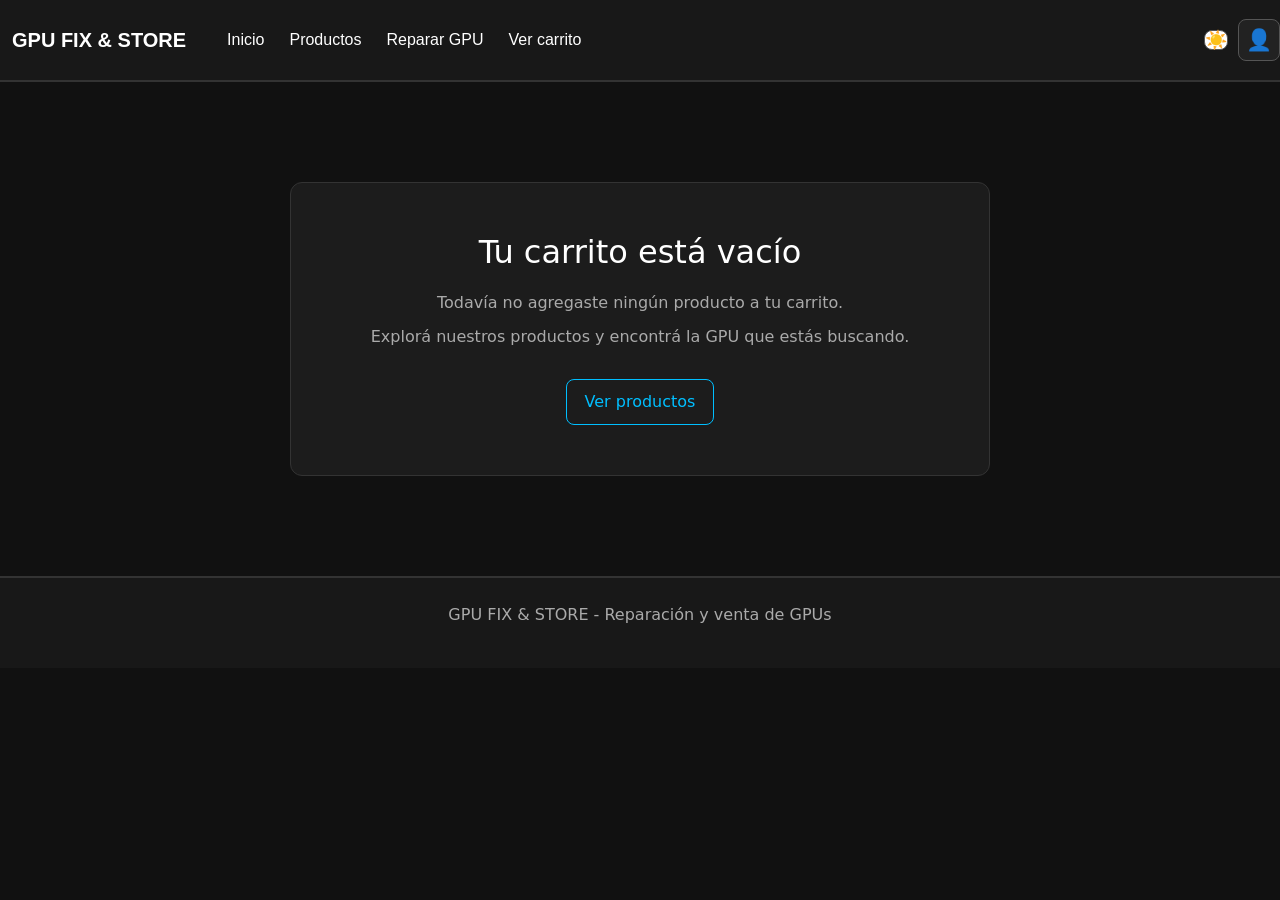
<file: carrito.html>
<!DOCTYPE html>
<html lang="es">

<head>
    <meta charset="UTF-8">
    <meta name="viewport" content="width=device-width, initial-scale=1.0">
    <title>Carrito - GPU FIX & STORE</title>

    <link rel="stylesheet" href="style.css">
    <link href="https://cdn.jsdelivr.net/npm/bootstrap@5.3.8/dist/css/bootstrap.min.css" rel="stylesheet">
</head>

<body>

    <header>

        <nav class="navbar">

            <div class="navbar-izquierda">

                <a class="navbar-brand" href="index.html">
                    GPU FIX & STORE
                </a>

                <ul class="navbar-nav">

                    <li class="nav-item">
                        <a class="nav-link" href="index.html">
                            Inicio
                        </a>
                    </li>

                    <li class="nav-item">
                        <a class="nav-link" href="productos.html">
                            Productos
                        </a>
                    </li>

                    <li class="nav-item">
                        <a class="nav-link" href="reparar.html">
                            Reparar GPU
                        </a>
                    </li>

                    <li class="nav-item">
                        <a class="nav-link active" href="carrito.html">
                            Ver carrito
                        </a>
                    </li>

                </ul>

            </div>

            <div class="navbar-derecha">

                <button id="themeButton" class="theme-button" type="button" aria-label="Cambiar tema">
                    ☀️
                </button>

                <div class="cuenta-contenedor">

                    <button
                        id="cuentaButton"
                        class="cuenta-button"
                        type="button"
                        aria-label="Abrir menú de usuario"
                        aria-expanded="false">
                        👤
                    </button>

                    <div id="cuentaMenu" class="cuenta-menu">
                        <a href="login.html">Iniciar sesión</a>
                    </div>

                </div>

            </div>

        </nav>

    </header>

    <main>

        <section class="carrito-vacio">

            <h2>Tu carrito está vacío</h2>

            <p>
                Todavía no agregaste ningún producto a tu carrito.
            </p>

            <p>
                Explorá nuestros productos y encontrá la GPU que estás buscando.
            </p>

            <a href="productos.html" class="boton-maps">
                Ver productos
            </a>

        </section>

    </main>

    <footer>

        <p>GPU FIX & STORE - Reparación y venta de GPUs</p>

    </footer>

    <script src="script.js"></script>

    <script>
        const cuentaButton = document.getElementById("cuentaButton");
        const cuentaMenu = document.getElementById("cuentaMenu");

        cuentaButton.addEventListener("click", function(event) {
            event.stopPropagation();

            const abierto = cuentaMenu.classList.toggle("visible");
            cuentaButton.setAttribute("aria-expanded", abierto);
        });

        document.addEventListener("click", function(event) {
            if (!event.target.closest(".cuenta-contenedor")) {
                cuentaMenu.classList.remove("visible");
                cuentaButton.setAttribute("aria-expanded", "false");
            }
        });
    </script>

    <script src="https://cdn.jsdelivr.net/npm/bootstrap@5.3.8/dist/js/bootstrap.bundle.min.js"></script>

</body>

</html>
</file>
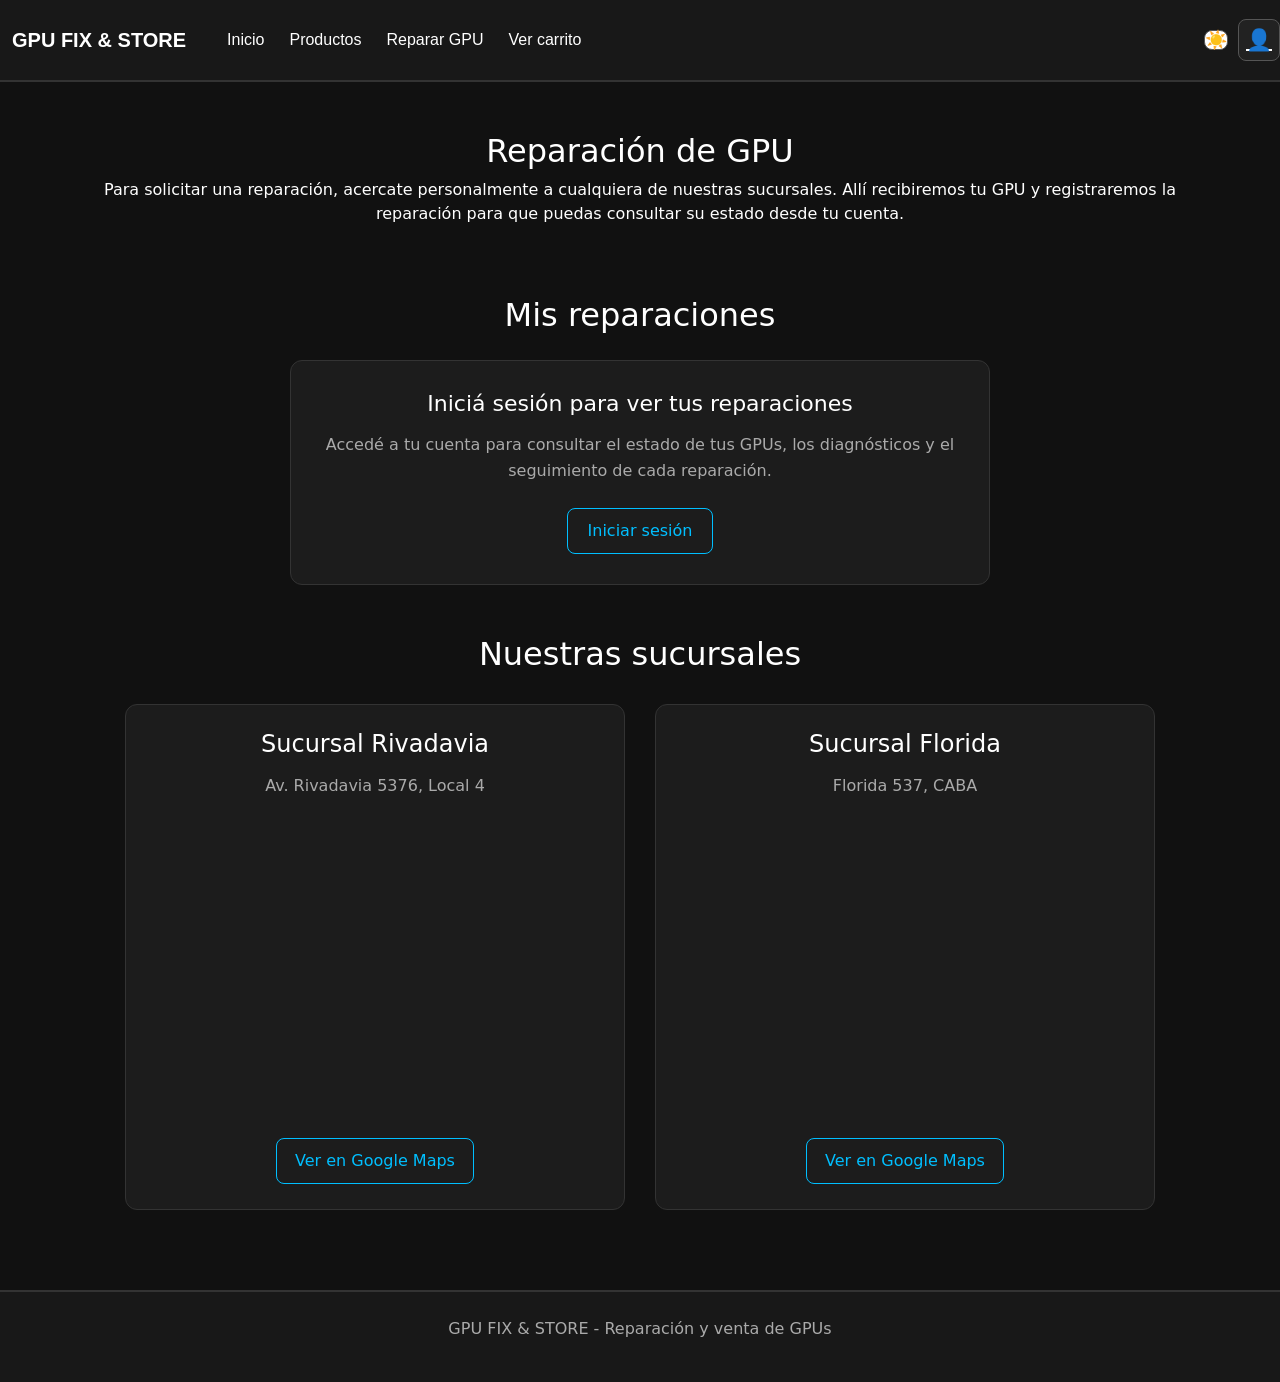
<file: reparar.html>
<!DOCTYPE html>
<html lang="es">

<head>
    <meta charset="UTF-8">
    <meta name="viewport" content="width=device-width, initial-scale=1.0">
    <title>Reparar GPU - GPU FIX & STORE</title>

    <link rel="stylesheet" href="style.css">
    <link href="https://cdn.jsdelivr.net/npm/bootstrap@5.3.8/dist/css/bootstrap.min.css" rel="stylesheet">
</head>

<body>

    <header>

        <nav class="navbar">

            <div class="navbar-izquierda">

                <a class="navbar-brand" href="index.html">
                    GPU FIX & STORE
                </a>

                <ul class="navbar-nav">

                    <li class="nav-item">
                        <a class="nav-link" href="index.html">
                            Inicio
                        </a>
                    </li>

                    <li class="nav-item">
                        <a class="nav-link" href="productos.html">
                            Productos
                        </a>
                    </li>

                    <li class="nav-item">
                        <a class="nav-link active" href="reparar.html">
                            Reparar GPU
                        </a>
                    </li>

                    <li class="nav-item">
                        <a class="nav-link" href="carrito.html">
                            Ver carrito
                        </a>
                    </li>

                </ul>

            </div>

            <div class="navbar-derecha">

                <button id="themeButton" class="theme-button" type="button" aria-label="Cambiar tema">
                    ☀️
                </button>

                <div class="cuenta-contenedor">

                    <a href="login.php" class="cuenta-button" aria-label="Iniciar sesión">
                        👤
                    </a>

                </div>

            </div>

        </nav>

    </header>

    <main>

        <section class="reparaciones">

            <h2>Reparación de GPU</h2>

            <p class="reparaciones-intro">
                Para solicitar una reparación, acercate personalmente a cualquiera de nuestras sucursales.
                Allí recibiremos tu GPU y registraremos la reparación para que puedas consultar su estado
                desde tu cuenta.
            </p>

        </section>

        <section class="seguimiento">

            <h2>Mis reparaciones</h2>

            <div class="acceso-reparaciones">

                <h3>Iniciá sesión para ver tus reparaciones</h3>

                <p>
                    Accedé a tu cuenta para consultar el estado de tus GPUs,
                    los diagnósticos y el seguimiento de cada reparación.
                </p>

                <a href="login.php" class="boton-iniciar-sesion">
                    Iniciar sesión
                </a>

            </div>

        </section>

        <section class="reparaciones">

            <h2 class="titulo-sucursales">
                Nuestras sucursales
            </h2>

            <div class="sucursales">

                <article class="sucursal">

                    <h3>Sucursal Rivadavia</h3>

                    <p>
                        Av. Rivadavia 5376, Local 4
                    </p>

                    <div class="mapa">

                        <iframe
                            src="https://www.google.com/maps?q=Av.+Rivadavia+5376,+Buenos+Aires,+Argentina&output=embed"
                            loading="lazy"
                            allowfullscreen
                            referrerpolicy="no-referrer-when-downgrade">
                        </iframe>

                    </div>

                    <a class="boton-maps"
                        href="https://www.google.com/maps/search/?api=1&query=Av.+Rivadavia+5376,+Buenos+Aires,+Argentina"
                        target="_blank"
                        rel="noopener noreferrer">
                        Ver en Google Maps
                    </a>

                </article>

                <article class="sucursal">

                    <h3>Sucursal Florida</h3>

                    <p>
                        Florida 537, CABA
                    </p>

                    <div class="mapa">

                        <iframe
                            src="https://www.google.com/maps?q=Florida+537,+Buenos+Aires,+Argentina&output=embed"
                            loading="lazy"
                            allowfullscreen
                            referrerpolicy="no-referrer-when-downgrade">
                        </iframe>

                    </div>

                    <a class="boton-maps"
                        href="https://www.google.com/maps/search/?api=1&query=Florida+537,+Buenos+Aires,+Argentina"
                        target="_blank"
                        rel="noopener noreferrer">
                        Ver en Google Maps
                    </a>

                </article>

            </div>

        </section>

    </main>

    <footer>

        <p>GPU FIX & STORE - Reparación y venta de GPUs</p>

    </footer>

    <script src="script.js"></script>

    <script src="https://cdn.jsdelivr.net/npm/bootstrap@5.3.8/dist/js/bootstrap.bundle.min.js"></script>

</body>

</html>
</file>
<file: style.css>
* {
    margin: 0;
    padding: 0;
    box-sizing: border-box;
}

html {
    background-color: #111111;
}

body {
    font-family: Arial, sans-serif;
    background-color: #111111 !important;
    color: white;
    min-height: 100vh;
    transition: background-color 0.4s, color 0.4s;
}

header {
    width: 100%;
    background-color: #181818 !important;
    border-bottom: 2px solid #333333;
    transition: background-color 0.4s;
}

main {
    width: 90%;
    max-width: 1200px;
    margin: 50px auto;
}

footer {
    margin-top: 80px;
    padding: 25px;
    text-align: center;
    background-color: #181818;
    border-top: 2px solid #333333;
    transition: background-color 0.4s;
}

footer p {
    color: #aaaaaa;
}

body.light-theme {
    background-color: #f2f2f2 !important;
    color: #111111;
}

body.light-theme header {
    background-color: #ffffff !important;
    border-bottom: 2px solid #cccccc;
}

body.light-theme footer {
    background-color: #ffffff;
    border-top-color: #cccccc;
}

body.light-theme footer p {
    color: #555555;
}

.navbar {
    font-family: Arial, sans-serif;
    font-size: 16px;
    line-height: 1.5;
    width: 100%;
    min-height: 80px;
    padding: 8px 0;
    background-color: #181818 !important;
    display: flex;
    flex-wrap: wrap;
    justify-content: space-between;
    align-items: center;
    position: relative;
}

.navbar-izquierda {
    display: flex;
    align-items: center;
    gap: 25px;
    margin-left: 12px;
}

.navbar-izquierda .navbar-nav {
    display: flex;
    flex-direction: row;
    gap: 25px;
}

.navbar-brand {
    color: white !important;
    font-size: 20px;
    font-weight: bold;
}

.navbar-brand:hover {
    color: #00bfff !important;
}

.navbar .nav-link {
    color: white !important;
    font-size: 16px;
}

.navbar .nav-link:hover {
    color: #00bfff !important;
}

.navbar .nav-link.active {
    color: white !important;
}

.navbar-derecha {
    display: flex;
    align-items: center;
    justify-self: end;
    gap: 10px;
}

body.light-theme .navbar {
    width: 100%;
    min-height: 80px;
    padding: 8px 0;
    background-color: #ffffff !important;
    display: flex;
    flex-wrap: wrap;
    justify-content: space-between;
    align-items: center;
    position: relative;
}

body.light-theme .navbar-brand {
    color: #111111 !important;
}

body.light-theme .navbar .nav-link {
    color: #111111 !important;
}

body.light-theme .navbar-brand:hover,
body.light-theme .navbar .nav-link:hover {
    color: #008fc4 !important;
}

.theme-button {
    display: inline-flex;
    align-items: center;
    justify-content: center;
    padding: 0;
    line-height: 1;
    border: 1px solid #555555;
    border-radius: 8px;
    background-color: white;
    color: #222222;
    cursor: pointer;
    font-size: 18px;
    transition: 0.3s;
}

.theme-button:hover {
    background-color: #333333;
}

body.light-theme .theme-button {
    background-color: black !important;
    color: white !important;
    border-color: #555555;
}

body.light-theme .theme-button:hover {
    background-color: #333333;
}

.carrito-navbar {
    display: inline-flex;
    align-items: center;
    justify-content: center;
    flex-shrink: 0;
    width: 42px;
    height: 42px;
    border: 1px solid #00bfff;
    border-radius: 8px;
    background-color: #00bfff;
    color: #082333;
    text-decoration: none;
    transition: background-color .2s, border-color .2s;
}

.carrito-navbar:hover {
    background-color: #45d3ff;
    border-color: #45d3ff;
    color: #082333;
}

.carrito-navbar:focus-visible {
    outline: 3px solid #80ddff;
    outline-offset: 3px;
}

.saludo-navbar {
    font-size: .95rem;
    font-weight: 600;
    max-width: 180px;
    overflow-wrap: anywhere;
    color: #f1f3f5;
}

body.light-theme .saludo-navbar {
    color: #202938;
}

.cuenta-contenedor {
    position: relative;
    display: flex;
    align-items: center;
}

.cuenta-button {
    width: 42px;
    height: 42px;
    display: flex;
    align-items: center;
    justify-content: center;
    border: 1px solid #555555;
    border-radius: 8px;
    background-color: #222222;
    color: white;
    font-size: 21px;
    cursor: pointer;
    transition: 0.3s;
}

.cuenta-button:hover {
    border-color: #00bfff;
    color: #00bfff;
}

.cuenta-menu {
    display: none;
    position: absolute;
    top: calc(100% + 10px);
    right: 0;
    width: 210px;
    padding: 8px;
    background-color: #1c1c1c;
    border: 1px solid #383838;
    border-radius: 10px;
    box-shadow: 0 8px 25px rgba(0, 0, 0, 0.35);
    z-index: 1000;
}

.cuenta-menu.visible {
    display: block;
}

.cuenta-menu a {
    display: block;
    padding: 10px 12px;
    border-radius: 6px;
    color: white;
    font-size: 13px;
    text-decoration: none;
}

.cuenta-menu a:hover {
    background-color: #292929;
    color: #00bfff;
}

body.light-theme .cuenta-button {
    background-color: #ffffff;
    color: #111111;
    border-color: #cccccc;
}

body.light-theme .cuenta-button:hover {
    color: #008fc4;
    border-color: #008fc4;
}

body.light-theme .cuenta-menu {
    background-color: #ffffff;
    border-color: #cccccc;
    box-shadow: 0 8px 25px rgba(0, 0, 0, 0.15);
}

body.light-theme .cuenta-menu a {
    color: #111111;
}

body.light-theme .cuenta-menu a:hover {
    background-color: #eeeeee;
    color: #008fc4;
}

.navbar-centro {
    position: absolute;
    left: 50%;
    top: 50%;
    transform: translate(-50%, -50%);
    margin: 0;
}

.search-form {
    display: flex;
    align-items: center;
    gap: 8px;
}

.search-form .form-control {
    width: 220px;
    background-color: #222222;
    border-color: #444444;
    color: white;
}

.search-form .form-control::placeholder {
    color: #aaaaaa;
}

.search-form .form-control:focus {
    background-color: #222222;
    color: white;
    border-color: #00bfff;
    box-shadow: 0 0 0 0.25rem rgba(0, 191, 255, 0.15);
}

.search-form .btn {
    color: #00bfff;
    border: 1px solid #00bfff;
    background-color: transparent;
}

.search-form .btn:hover {
    color: white;
    background-color: #00bfff;
}

body.light-theme .search-form .form-control {
    background-color: #ffffff;
    border-color: #cccccc;
    color: #111111;
}

body.light-theme .search-form .form-control::placeholder {
    color: #777777;
}

body.light-theme .search-form .form-control:focus {
    background-color: #ffffff;
    color: #111111;
    border-color: #008fc4;
}

body.light-theme .search-form .btn {
    color: #008fc4;
    border-color: #008fc4;
}

body.light-theme .search-form .btn:hover {
    color: white;
    background-color: #008fc4;
}

.buscados h2 {
    text-align: center;
    font-size: 30px;
    margin-bottom: 35px;
    color: white;
}

#carruselProductos {
    width: 100%;
    max-width: 750px;
    margin: 0 auto;
    background-color: #1c1c1c;
    border: 1px solid #333333;
    border-radius: 12px;
    padding: 25px;
}

.carousel-item {
    text-align: center;
}

.carrusel-imagen {
    width: 100%;
    height: 400px;
    object-fit: contain;
    margin: 0 auto 15px;
}

.carousel-item h3 {
    font-size: 24px;
    color: white;
    margin-bottom: 10px;
}

.carousel-control-prev,
.carousel-control-next {
    width: 10%;
}

.carousel-control-prev-icon,
.carousel-control-next-icon {
    width: 35px;
    height: 35px;
}

body.light-theme .buscados h2 {
    color: #111111;
}

body.light-theme #carruselProductos {
    background-color: #ffffff;
    border-color: #cccccc;
}

body.light-theme .carousel-item h3 {
    color: #111111;
}

.productos {
    display: grid;
    grid-template-columns: repeat(auto-fit, minmax(min(100%, 260px), 1fr));
    gap: 24px;
    width: min(100%, 1240px);
    margin: 0 auto;
    align-items: stretch;
}

.producto {
    display: flex;
    flex-direction: column;
    width: 100%;
    min-width: 0;
    height: 100%;
    padding: 20px;
    background-color: #1c1c1c;
    border: 1px solid #333333;
    border-radius: 12px;
    text-align: center;
    box-sizing: border-box;
    transition: transform 0.3s, box-shadow 0.3s;
}

.producto:hover {
    transform: translateY(-8px);
    animation: rgb 3s linear infinite;
}

@keyframes rgb {
    0% {
        box-shadow: 0 8px 25px rgba(255, 0, 0, 0.7);
    }

    33% {
        box-shadow: 0 8px 25px rgba(0, 255, 0, 0.7);
    }

    66% {
        box-shadow: 0 8px 25px rgba(0, 0, 255, 0.7);
    }

    100% {
        box-shadow: 0 8px 25px rgba(255, 0, 0, 0.7);
    }
}

.producto img {
    width: 100%;
    height: 230px;
    object-fit: contain;
    margin-bottom: 0;
}

.producto h3 {
    min-height: 54px;
    margin: 0 0 10px;
    color: white;
    font-size: 18px;
    line-height: 1.4;
    overflow-wrap: anywhere;
}

body.light-theme .producto {
    background-color: #ffffff;
    border-color: #cccccc;
}

body.light-theme .producto h3 {
    color: #111111;
}

.reparaciones,
.seguimiento {
    color: white;
}

.reparaciones h2,
.seguimiento h2 {
    color: white;
    text-align: center;
}

.reparaciones-intro,
.seguimiento > p {
    color: white;
    text-align: center;
}

.titulo-sucursales {
    margin-top: 50px;
}

.sucursales {
    display: flex;
    justify-content: center;
    gap: 30px;
    flex-wrap: wrap;
    margin-top: 30px;
}

.sucursal {
    width: 500px;
    padding: 25px;
    background-color: #1c1c1c;
    border: 1px solid #333333;
    border-radius: 12px;
    text-align: center;
}

.sucursal h3 {
    color: white;
    font-size: 24px;
    margin-bottom: 15px;
}

.sucursal p {
    color: #aaaaaa;
}

.mapa {
    width: 100%;
    height: 300px;
    margin-top: 20px;
    margin-bottom: 20px;
}

.mapa iframe {
    width: 100%;
    height: 100%;
    border: 0;
    border-radius: 8px;
}

.boton-maps {
    display: inline-block;
    padding: 10px 18px;
    border: 1px solid #00bfff;
    border-radius: 8px;
    color: #00bfff;
    text-decoration: none;
    transition: 0.3s;
}

.boton-maps:hover {
    background-color: #00bfff;
    color: white;
}

.seguimiento {
    margin-top: 70px;
}

.formulario-seguimiento {
    display: flex;
    justify-content: center;
    gap: 10px;
    margin-top: 25px;
}

.formulario-seguimiento input {
    width: 300px;
    padding: 12px;
    background-color: #222222;
    border: 1px solid #444444;
    border-radius: 8px;
    color: white;
}

.formulario-seguimiento input::placeholder {
    color: #aaaaaa;
}

.formulario-seguimiento button {
    padding: 12px 20px;
    background-color: transparent;
    border: 1px solid #00bfff;
    border-radius: 8px;
    color: #00bfff;
    cursor: pointer;
}

.formulario-seguimiento button:hover {
    background-color: #00bfff;
    color: white;
}

body.light-theme .reparaciones,
body.light-theme .seguimiento {
    color: #111111;
}

body.light-theme .reparaciones h2,
body.light-theme .seguimiento h2 {
    color: #111111;
}

body.light-theme .reparaciones-intro,
body.light-theme .seguimiento > p {
    color: #111111;
}

body.light-theme .sucursal {
    background-color: #ffffff;
    border-color: #cccccc;
}

body.light-theme .sucursal h3 {
    color: #111111;
}

body.light-theme .sucursal p {
    color: #555555;
}

body.light-theme .formulario-seguimiento input {
    background-color: #ffffff;
    border-color: #cccccc;
    color: #111111;
}

body.light-theme .formulario-seguimiento input::placeholder {
    color: #777777;
}

.carrito-vacio {
    max-width: 700px;
    margin: 100px auto;
    padding: 50px;
    background-color: #1c1c1c;
    border: 1px solid #333333;
    border-radius: 12px;
    text-align: center;
}

.carrito-vacio h2 {
    color: white;
    margin-bottom: 20px;
}

.carrito-vacio p {
    color: #aaaaaa;
    margin-bottom: 10px;
}

.carrito-vacio .boton-maps {
    margin-top: 20px;
}

body.light-theme .carrito-vacio {
    background-color: #ffffff;
    border-color: #cccccc;
}

body.light-theme .carrito-vacio h2 {
    color: #111111;
}

body.light-theme .carrito-vacio p {
    color: #555555;
}

.carrito-contenido {
    width: calc(100% - 32px);
    max-width: 1050px;
    margin: 48px auto 70px;
    color: #ffffff;
}

.carrito-contenido h2 {
    margin-bottom: 24px;
}

.carrito-lista {
    display: grid;
    gap: 14px;
}

.carrito-item {
    display: grid;
    grid-template-columns: 120px minmax(0, 1fr) auto;
    align-items: center;
    gap: 20px;
    padding: 18px;
    background: #1c1c1c;
    border: 1px solid #333333;
    border-radius: 12px;
}

.carrito-item-imagen img {
    display: block;
    width: 120px;
    height: 100px;
    object-fit: contain;
}

.carrito-item-detalle h3 {
    margin: 4px 0 10px;
    color: #ffffff;
    font-size: 17px;
}

.carrito-item-detalle p:not(.producto-marca) {
    margin: 4px 0;
    color: #b5c0c5;
    font-size: 13px;
}

.carrito-item-accion {
    margin-top: 10px;
}

.boton-eliminar-carrito {
    padding: 7px 10px;
    border: 1px solid #d44747;
    border-radius: 6px;
    background: transparent;
    color: #ff7373;
    font: inherit;
    font-size: 12px;
    cursor: pointer;
}

.boton-eliminar-carrito:hover {
    background: #c62828;
    color: #ffffff;
}

.carrito-item-precio {
    display: grid;
    justify-items: end;
    gap: 4px;
}

.carrito-item-precio span {
    color: #aaaaaa;
    font-size: 12px;
}

.carrito-item-precio strong {
    margin-bottom: 6px;
}

.carrito-resumen {
    display: flex;
    justify-content: space-between;
    gap: 16px;
    margin: 22px 0;
    padding: 18px 0;
    border-top: 1px solid #444444;
    font-size: 19px;
}

.mensaje-carrito {
    width: calc(100% - 32px);
    max-width: 1050px;
    margin: 24px auto 0;
    color: #55cc66;
    text-align: center;
}

body.light-theme .carrito-contenido,
body.light-theme .carrito-item-detalle h3 {
    color: #111111;
}

body.light-theme .carrito-item {
    background: #ffffff;
    border-color: #cccccc;
}

body.light-theme .carrito-item-detalle p:not(.producto-marca),
body.light-theme .carrito-item-precio span {
    color: #555555;
}

body.light-theme .boton-eliminar-carrito {
    border-color: #c62828;
    color: #c62828;
}

body.light-theme .boton-eliminar-carrito:hover {
    color: #ffffff;
}

body.light-theme .carrito-resumen {
    border-color: #cccccc;
}

body.light-theme .mensaje-carrito {
    color: #247a35;
}

@media (max-width: 600px) {
    .carrito-item {
        grid-template-columns: 80px minmax(0, 1fr);
        gap: 12px;
        padding: 14px;
    }

    .carrito-item-imagen img {
        width: 80px;
        height: 80px;
    }

    .carrito-item-precio {
        grid-column: 2;
        justify-items: start;
    }
}

.carrito-acciones {
    display: flex;
    flex-wrap: wrap;
    gap: 10px;
    align-items: center;
}

.carrito-acciones > a {
    display: inline-flex;
    align-items: center;
    justify-content: center;
    width: auto;
    margin: 0;
    padding: 10px 18px;
    font-size: 14px;
    line-height: 20px;
    text-align: center;
    text-decoration: none;
}

.pago-main {
    max-width: 1180px;
    color: #f4f7f8;
}

.pago-encabezado { margin-bottom: 28px; }
.pago-encabezado h1 { margin: 18px 0 10px; font-size: clamp(28px, 4vw, 40px); font-weight: 700; }
.pago-encabezado p, .pago-aclaracion { color: #aeb9c0; }
.pago-layout { display: grid; grid-template-columns: minmax(0, 1.1fr) minmax(0, 1fr); gap: 28px; align-items: start; }
.pago-panel { padding: 28px; border: 1px solid #353c42; border-radius: 16px; background: #1c1c1c; }
.pago-panel h2 { margin: 0 0 24px; font-size: 24px; font-weight: 700; }
.pago-datos { display: grid; grid-template-columns: repeat(2, minmax(0, 1fr)); gap: 20px; margin: 0 0 28px; }
.pago-datos dt { color: #aeb9c0; font-size: 13px; font-weight: 400; margin-bottom: 5px; }
.pago-datos dd { margin: 0; overflow-wrap: anywhere; }
.pago-formulario { display: grid; gap: 24px; }
.pago-formulario label { display: block; margin-bottom: 10px; font-weight: 600; }
.pago-formulario textarea { display: block; width: 100%; min-height: 110px; padding: 13px 15px; border: 1px solid #44515a; border-radius: 10px; background: #101820; color: #ffffff; resize: vertical; }
.pago-formulario textarea:focus { outline: 2px solid #00bfff; outline-offset: 2px; }
.pago-formulario textarea::placeholder { color: #8d9ba6; }
.pago-formulario input[type="text"], .pago-formulario input[type="password"], .pago-formulario select, .presupuesto-formulario input, .presupuesto-formulario textarea {
    width: 100%; padding: 11px 13px; border: 1px solid #44515a; border-radius: 9px;
    background: #101820; color: #ffffff; font: inherit;
}
.pago-formulario input[type="text"]:focus, .pago-formulario input[type="password"]:focus, .pago-formulario select:focus, .presupuesto-formulario input:focus, .presupuesto-formulario textarea:focus {
    outline: 2px solid #00bfff; outline-offset: 2px;
}
.pago-metodos { min-width: 0; margin: 0; padding: 0; border: 0; }
.pago-metodos legend { margin-bottom: 16px; font-size: 21px; font-weight: 700; }
.pago-selector { display: flex; flex-wrap: wrap; gap: 12px; margin-bottom: 20px; }
.pago-selector label { display: flex; align-items: center; gap: 9px; margin: 0; padding: 12px 16px; border: 1px solid #44515a; border-radius: 9px; cursor: pointer; }
.pago-selector input { accent-color: #00bfff; }
.pago-metodos [hidden] { display: none; }
.pago-marca { margin: 10px 0; color: #45d3ff; font-size: 14px; }
.pago-metodos small, .presupuesto-formulario small { display: block; margin-top: 9px; color: #aeb9c0; line-height: 1.6; }
.pago-datos-tarjeta { display: grid; grid-template-columns: repeat(2, minmax(0, 1fr)); gap: 18px; margin: 20px 0 12px; }
.pago-titular { grid-column: 1 / -1; }
.pago-alias { display: inline-block; color: #45d3ff; overflow-wrap: anywhere; }
.pago-metodos input[type="file"] { display: block; width: 100%; max-width: 100%; padding: 12px; background: #101820; border: 1px dashed #627482; border-radius: 9px; font-size: 14px; }
.pago-metodos input[type="file"]::file-selector-button { border: 0; padding: 8px 10px; margin-right: 10px; border-radius: 6px; background: #00bfff; color: #101820; cursor: pointer; }
.presupuesto-formulario { display: grid; gap: 18px; margin: 24px 0; padding: 22px 0; border-top: 1px solid #44515a; border-bottom: 1px solid #44515a; }
.presupuesto-formulario h3 { margin: 0; font-size: 20px; }
.presupuesto-formulario label { display: block; margin-bottom: 8px; font-size: 14px; }
.presupuesto-formulario textarea { resize: vertical; min-height: 110px; }
.presupuesto-consulta { display: grid; gap: 14px; margin-top: 22px; padding: 20px 0; border-top: 1px solid #627482; overflow-wrap: anywhere; }
.presupuesto-consulta-cabecera { display: flex; flex-wrap: wrap; align-items: center; justify-content: space-between; gap: 10px; }
.presupuesto-consulta-cabecera h3 { margin: 0; font-size: 18px; }
.presupuesto-consulta-cabecera span { padding: 6px 10px; border: 1px solid #627482; border-radius: 7px; font-size: 12px; }
.presupuesto-consulta p { margin: 8px 0 0; line-height: 1.65; }
.presupuesto-consulta small { font-size: 12px; opacity: .8; }
.presupuesto-consulta-respuesta { padding: 16px; border-left: 3px solid #00a9d6; border-radius: 5px; background: rgba(0, 169, 214, .08); }
.presupuesto-consulta-precio { font-size: 14px; }
.mi-cuenta-tabla details { margin-top: 8px; font-size: 12px; }
.mi-cuenta-tabla details p { margin: 10px 0 0; white-space: normal; overflow-wrap: anywhere; }
.mi-cuenta-tabla summary { cursor: pointer; color: #45d3ff; }
#presupuestos .mi-cuenta-tabla-scroll { margin-top: 20px; }
#presupuestos .mi-cuenta-tabla td { font-size: 13px; padding: 12px 7px; }
#presupuestos .mi-cuenta-tabla td:last-child { white-space: normal; }
.pago-etiqueta { color: #45d3ff; }
.pago-error { padding: 15px 18px; margin-bottom: 24px; background: #321b1d; border: 1px solid #b14d56; border-radius: 10px; color: #ffb4bd; }
.pago-formulario .pago-error { margin-bottom: 0; }
.pago-boton { display: inline-block; padding: 13px 20px; border: 0; border-radius: 9px; background: #00bfff; color: #101820; font-weight: 700; text-align: center; text-decoration: none; }
.pago-boton:hover { background: #45d3ff; color: #101820; }
.pago-boton:disabled { opacity: .5; cursor: not-allowed; }
.pago-volver { color: #45d3ff; text-decoration: none; }
.pago-volver:hover { color: #8ee5ff; text-decoration: underline; }
.pago-items { list-style: none; padding: 0; margin: 0; }
.pago-items li { display: flex; align-items: center; gap: 16px; padding: 20px 0; border-bottom: 1px solid #353c42; }
.pago-items li:first-child { padding-top: 0; }
.pago-items li > div { flex: 1; min-width: 0; }
.pago-items img { width: 75px; height: 75px; object-fit: contain; border-radius: 8px; background: #ffffff; }
.pago-items strong { display: block; font-size: 15px; line-height: 1.5; overflow-wrap: anywhere; }
.pago-items span { display: block; margin-top: 6px; font-size: 13px; color: #aeb9c0; }
.pago-total { display: flex; justify-content: space-between; flex-wrap: wrap; gap: 12px; padding: 24px 0 0; font-size: 19px; }
.pago-total strong { color: #45d3ff; }
.pago-aclaracion { margin: 18px 0 0; font-size: 13px; }
.pago-confirmado { max-width: 850px; margin: 0 auto; }
.pago-confirmado h1 { margin: 14px 0 18px; font-size: clamp(28px, 4vw, 38px); font-weight: 700; }
.pago-confirmado > p { color: #bfccd4; line-height: 1.6; margin-bottom: 28px; }
.pago-etiqueta { font-size: 12px; letter-spacing: 1.5px; font-weight: 700; }
.pago-acciones { display: flex; flex-wrap: wrap; align-items: center; gap: 22px; margin-top: 28px; }

body.light-theme .pago-main { color: #111111; }
body.light-theme .pago-panel { background: #ffffff; border-color: #cccccc; }
body.light-theme .pago-encabezado p,
body.light-theme .pago-aclaracion,
body.light-theme .pago-datos dt,
body.light-theme .pago-items span,
body.light-theme .pago-confirmado > p { color: #555555; }
body.light-theme .pago-formulario textarea { background: #ffffff; color: #111111; border-color: #888888; }
body.light-theme .pago-formulario input[type="text"],
body.light-theme .pago-formulario input[type="password"],
body.light-theme .pago-formulario select,
body.light-theme .pago-metodos input[type="file"],
body.light-theme .presupuesto-formulario input,
body.light-theme .presupuesto-formulario textarea { background: #ffffff; color: #111111; border-color: #888888; }
body.light-theme .pago-selector label { border-color: #aaaaaa; }
body.light-theme .pago-metodos small, body.light-theme .presupuesto-formulario small { color: #555555; }
body.light-theme .pago-marca, body.light-theme .pago-alias, body.light-theme .mi-cuenta-tabla summary { color: #007a9e; }
body.light-theme .pago-total strong,
body.light-theme .pago-etiqueta,
body.light-theme .pago-volver { color: #007a9e; }
body.light-theme .pago-items li { border-color: #dddddd; }
body.light-theme .pago-error { background: #fff0f1; color: #9c2436; }

@media (max-width: 800px) {
    .pago-layout { grid-template-columns: 1fr; }
    .pago-resumen { grid-row: 1; }
}

@media (max-width: 480px) {
    .pago-panel { padding: 20px; }
    .pago-datos { grid-template-columns: 1fr; gap: 16px; }
    .pago-items img { width: 60px; height: 60px; }
    .pago-confirmado .pago-items li { align-items: start; flex-wrap: wrap; }
}

.producto-detalle {
    display: grid;
    grid-template-columns: minmax(0, 1.5fr) minmax(280px, 0.8fr);
    gap: 50px;
    align-items: center;
}

.producto-imagen {
    display: flex;
    justify-content: center;
    align-items: center;
}

.producto-imagen img {
    width: 100%;
    max-width: 650px;
    height: 550px;
    object-fit: contain;
}

.producto-informacion {
    max-width: 400px;
}

.producto-informacion h1 {
    font-size: 22px;
    line-height: 1.3;
    margin-bottom: 8px;
    color: white;
}

.producto-id {
    font-size: 12px;
    color: #888888;
    margin-bottom: 22px;
}

.precio p {
    font-size: 14px;
    margin-bottom: 3px;
    color: white;
}

.precio strong {
    font-size: 25px;
    color: white;
}

.forma-pago {
    font-size: 11px;
    color: #aaaaaa;
    margin-top: 6px;
    margin-bottom: 18px;
}

.stock {
    margin-top: 20px;
    margin-bottom: 15px;
    padding: 8px 12px;
    border: 1px solid #333333;
    border-radius: 7px;
    background-color: #1c1c1c;
    font-size: 13px;
    color: #55cc66;
}

.stock-disponible {
    color: #55cc66;
}

.stock-sucursales { display: grid; gap: 10px; list-style: none; margin: 12px 0 0; padding: 0; }
.stock-sucursales li { display: flex; flex-wrap: wrap; justify-content: space-between; gap: 4px 16px; padding-top: 10px; border-top: 1px solid #555555; }
.stock-sucursales li > * { min-width: 0; overflow-wrap: anywhere; }
body.light-theme .stock-sucursales .stock-disponible { color: #247a35; }

.stock-agotado {
    color: #ff4d4f;
    border-color: #ff4d4f;
}

body.light-theme .stock-agotado {
    color: #c62828;
    border-color: #c62828;
}

.stock-error {
    color: #f0ad4e;
}

.selector-cantidad button:disabled,
.boton-comprar:disabled,
.boton-carrito:disabled {
    opacity: 0.55;
    cursor: not-allowed;
}

body.light-theme .producto-informacion h1,
body.light-theme .precio p,
body.light-theme .precio strong,
body.light-theme .cantidad p,
body.light-theme .producto-extra strong {
    color: #111111;
}

body.light-theme .producto-id,
body.light-theme .forma-pago,
body.light-theme .producto-extra p {
    color: #555555;
}

body.light-theme .stock {
    background-color: #ffffff;
    border-color: #cccccc;
}

.cantidad {
    margin-bottom: 10px;
}

.cantidad p {
    font-size: 13px;
    color: white;
    margin-bottom: 6px;
}

.selector-cantidad {
    display: flex;
    align-items: center;
    width: fit-content;
    border: 1px solid #444444;
    border-radius: 7px;
    overflow: hidden;
}

.selector-cantidad button {
    width: 32px;
    height: 32px;
    border: 0;
    background-color: #222222;
    color: white;
    font-size: 18px;
    cursor: pointer;
}

.selector-cantidad button:hover {
    background-color: #333333;
}

.selector-cantidad input {
    width: 40px;
    height: 32px;
    padding: 0;
    border: 0;
    border-radius: 0;
    background: transparent;
    text-align: center;
    font-size: 13px;
    color: white;
    appearance: textfield;
}

.selector-cantidad input::-webkit-inner-spin-button,
.selector-cantidad input::-webkit-outer-spin-button {
    -webkit-appearance: none;
    margin: 0;
}

body.light-theme .selector-cantidad {
    border-color: #cccccc;
}

body.light-theme .selector-cantidad button {
    background-color: #eeeeee;
    color: #111111;
}

body.light-theme .selector-cantidad button:hover {
    background-color: #dddddd;
}

body.light-theme .selector-cantidad input {
    color: #111111;
}

.boton-comprar,
.boton-carrito {
    width: 100%;
    padding: 9px;
    border-radius: 7px;
    font-size: 13px;
    cursor: pointer;
    transition: 0.3s;
}

.boton-comprar {
    border: 0;
    background-color: #00bfff;
    color: white;
    margin-bottom: 8px;
}

.boton-comprar:hover {
    background-color: #008fc4;
}

.boton-carrito {
    border: 1px solid #00bfff;
    background-color: transparent;
    color: #00bfff;
}

.boton-carrito:hover {
    background-color: #00bfff;
    color: white;
}

.producto-extra {
    display: flex;
    gap: 25px;
    margin-top: 20px;
}

.producto-extra > div {
    flex: 1;
}

.producto-extra strong {
    font-size: 13px;
    color: white;
}

.producto-extra p {
    font-size: 11px;
    color: #aaaaaa;
    margin-top: 4px;
}

.informacion-producto {
    display: grid;
    grid-template-columns: 1fr 1fr;
    gap: 25px;
    margin-top: 60px;
}

.bloque-informacion {
    padding: 25px;
    background-color: #1c1c1c;
    border: 1px solid #333333;
    border-radius: 12px;
}

.bloque-informacion h2 {
    font-size: 19px;
    margin-bottom: 20px;
    color: white;
}

.bloque-informacion p {
    font-size: 13px;
    line-height: 1.5;
    margin-bottom: 10px;
    color: #aaaaaa;
}

.bloque-informacion strong {
    color: white;
}

body.light-theme .bloque-informacion {
    background-color: #ffffff;
    border-color: #cccccc;
}

body.light-theme .bloque-informacion h2,
body.light-theme .bloque-informacion strong {
    color: #111111;
}

body.light-theme .bloque-informacion p {
    color: #555555;
}

.acceso-reparaciones {
    max-width: 700px;
    margin: 25px auto 0;
    padding: 30px;
    background-color: #1c1c1c;
    border: 1px solid #333333;
    border-radius: 12px;
    text-align: center;
}

.acceso-reparaciones h3 {
    color: white;
    font-size: 22px;
    margin-bottom: 15px;
}

.consulta-reparacion {
    text-align: left;
}

.consulta-reparacion .presupuesto-formulario {
    margin: 22px 0;
}

.consulta-reparacion select {
    width: 100%;
    padding: 11px 13px;
    border: 1px solid #44515a;
    border-radius: 9px;
    background: #101820;
    color: #ffffff;
    font: inherit;
}

.consulta-reparacion textarea {
    margin-bottom: 16px;
}

.consulta-reparacion a {
    color: #45d3ff;
}

body.light-theme .consulta-reparacion select {
    background: #ffffff;
    color: #111111;
    border-color: #cccccc;
}

.acceso-reparaciones p {
    color: #aaaaaa;
    line-height: 1.6;
    margin-bottom: 25px;
}

.boton-iniciar-sesion {
    display: inline-block;
    padding: 10px 20px;
    border: 1px solid #00bfff;
    border-radius: 8px;
    background-color: transparent;
    color: #00bfff;
    text-decoration: none;
    transition: 0.3s;
}

.boton-iniciar-sesion:hover {
    background-color: #00bfff;
    color: white;
}

body.light-theme .acceso-reparaciones {
    background-color: #ffffff;
    border-color: #cccccc;
}

body.light-theme .acceso-reparaciones h3 {
    color: #111111;
}

body.light-theme .acceso-reparaciones p {
    color: #555555;
}

.pagina-login .login-main {
    width: 90%;
    max-width: 1200px;
    margin: 0 auto;
}

.login-contenedor {
    display: flex;
    justify-content: center;
    align-items: center;
    padding: 40px 0;
}
.login-formulario {
    width: 100%;
    max-width: 450px;
    padding: 35px;
    background-color: #1c1c1c;
    border-radius: 12px;
    position: relative;
    overflow: hidden;
}

.login-formulario:hover {
    animation: brilloPanel 4s linear infinite;
}

@keyframes brilloPanel {
    0% {
        box-shadow: 0 0 14px rgba(255, 23, 68, 0.55);
    }
    17% {
        box-shadow: 0 0 14px rgba(255, 145, 0, 0.55);
    }
    33% {
        box-shadow: 0 0 14px rgba(255, 234, 0, 0.55);
    }
    50% {
        box-shadow: 0 0 14px rgba(0, 230, 118, 0.55);
    }
    67% {
        box-shadow: 0 0 14px rgba(0, 229, 255, 0.55);
    }
    83% {
        box-shadow: 0 0 14px rgba(41, 121, 255, 0.55);
    }
    100% {
        box-shadow: 0 0 14px rgba(213, 0, 249, 0.55);
    }
}

.login-formulario::before {
    content: "";
    position: absolute;
    top: 0;
    left: 0;
    width: 100%;
    height: 2px;
    background: linear-gradient(
        90deg,
        #ff1744,
        #ff9100,
        #ffea00,
        #00e676,
        #00e5ff,
        #2979ff,
        #d500f9,
        #ff1744
    );
    background-size: 300% 100%;
    animation: lineaArcoiris 3s linear infinite;
}

@keyframes lineaArcoiris {
    from {
        background-position: 0% 50%;
    }
    to {
        background-position: 100% 50%;
    }
}

.login-formulario h2 {
    color: white;
    text-align: center;
    margin-bottom: 10px;
}

.login-formulario .login-descripcion {
    color: #ccc;
    text-align: center;
    margin-bottom: 25px;
}

.login-formulario label {
    display: block;
    color: white;
    margin-bottom: 8px;
}

.login-formulario input {
    width: 100%;
    padding: 13px 15px;
    margin-bottom: 20px;
    background-color: #101820;
    border: 1px solid #35434d;
    border-radius: 12px;
    color: white;
    outline: none;
    transition: border-color 0.25s, box-shadow 0.25s, background-color 0.25s, transform 0.25s;
}

.login-formulario input::placeholder {
    color: #888;
}

.login-formulario input:hover {
    border-color: #00bfff;
}

.login-formulario input:focus {
    background-color: #101820;
    border-color: #00d5ff;
    box-shadow: 0 0 0 3px rgba(0, 213, 255, 0.16), 0 0 18px rgba(0, 191, 255, 0.28);
    transform: translateY(-1px);
}

.mi-cuenta-main {
    width: min(1180px, 92%);
    margin: 46px auto 70px;
    color: #f4f7f8;
}

.mi-cuenta-encabezado {
    display: flex;
    align-items: end;
    justify-content: space-between;
    gap: 24px;
    margin-bottom: 28px;
}

.mi-cuenta-encabezado h1 {
    margin: 0 0 8px;
    font-size: clamp(32px, 5vw, 46px);
    font-weight: 800;
}

.mi-cuenta-encabezado p:not(.mi-cuenta-etiqueta) {
    margin: 0;
    color: #aeb9c0;
}

.mi-cuenta-etiqueta {
    margin: 0 0 7px;
    color: #00bfff;
    font-size: 11px;
    font-weight: 800;
    letter-spacing: 0.16em;
}

.mi-cuenta-datos {
    min-width: 230px;
    padding: 15px 18px;
    border: 1px solid #35434d;
    border-radius: 12px;
    background: #151c22;
}

.mi-cuenta-datos span,
.mi-cuenta-datos strong {
    display: block;
}

.mi-cuenta-datos span {
    margin-bottom: 4px;
    color: #9eabb3;
    font-size: 12px;
}

.mi-cuenta-datos strong {
    overflow-wrap: anywhere;
}

.mi-cuenta-grid {
    display: grid;
    align-items: start;
    grid-template-columns: repeat(2, minmax(0, 1fr));
    gap: 22px;
}

.mi-cuenta-seccion {
    min-width: 0;
    padding: 24px;
    border: 1px solid #303b43;
    border-radius: 14px;
    background: #1c1c1c;
    box-shadow: 0 8px 26px rgba(0, 0, 0, 0.16);
}

.mi-cuenta-seguridad {
    grid-column: 1 / -1;
}

.mi-cuenta-reparaciones {
    grid-column: 1 / -1;
}

.mi-cuenta-documentos {
    align-self: stretch;
}

.mi-cuenta-opciones {
    display: flex;
    flex-wrap: wrap;
    gap: 12px;
}

.mi-cuenta-opciones a {
    display: inline-flex;
    align-items: center;
    justify-content: center;
    min-height: 46px;
    padding: 12px 18px;
    line-height: 1.4;
    border: 1px solid #00bfff;
    border-radius: 8px;
    color: #00bfff;
    text-decoration: none;
}

.mi-cuenta-opciones a:hover,
.mi-cuenta-opciones a[aria-current="page"] {
    background: #00bfff;
    color: #101820;
}

.mi-cuenta-form-titulo {
    max-width: 820px;
    margin: 28px 0 12px;
    padding-top: 24px;
    border-top: 1px solid #35434d;
    font-size: 19px;
}

.mi-cuenta-cancelar {
    display: inline-flex;
    align-items: center;
    justify-content: center;
    min-height: 48px;
    padding: 12px 18px;
    color: #00bfff;
}

body.light-theme .mi-cuenta-opciones a,
body.light-theme .mi-cuenta-cancelar {
    color: #006d95;
}

body.light-theme .mi-cuenta-opciones a:hover,
body.light-theme .mi-cuenta-opciones a[aria-current="page"] {
    color: #101820;
}

.registro-formulario .login-campo small {
    margin: 0;
    font-size: 13px;
    line-height: 1.5;
    color: #aeb9c0;
}

body.light-theme .registro-formulario .login-campo small {
    color: #5d6870;
}

.mi-cuenta-seccion-titulo {
    display: flex;
    align-items: center;
    justify-content: space-between;
    gap: 14px;
    margin-bottom: 18px;
}

.mi-cuenta-seccion-titulo h2 {
    margin: 0;
    color: #f4f7f8;
    font-size: 21px;
    font-weight: 700;
}

.mi-cuenta-contador,
.mi-cuenta-icono-seguridad {
    display: inline-flex;
    min-width: 36px;
    height: 36px;
    align-items: center;
    justify-content: center;
    padding: 0 10px;
    border: 1px solid rgba(0, 191, 255, 0.35);
    border-radius: 10px;
    background: rgba(0, 191, 255, 0.1);
    color: #63d9ff;
}

.mi-cuenta-vacio,
.mi-cuenta-ayuda {
    margin: 0;
    color: #aeb9c0;
    line-height: 1.6;
}

.mi-cuenta-tabla-scroll {
    overflow-x: auto;
}

.mi-cuenta-tabla {
    width: 100%;
    border-collapse: collapse;
    color: #e7edf0;
    font-size: 14px;
}

.mi-cuenta-tabla th,
.mi-cuenta-tabla td {
    padding: 12px 10px;
    border-bottom: 1px solid #303b43;
    text-align: left;
    vertical-align: middle;
}

.mi-cuenta-tabla th {
    color: #9eabb3;
    font-size: 11px;
    letter-spacing: 0.08em;
    text-transform: uppercase;
}

.mi-cuenta-tabla td:last-child {
    white-space: nowrap;
    font-weight: 700;
}

.mi-cuenta-form {
    display: grid;
    grid-template-columns: repeat(2, minmax(0, 1fr));
    gap: 22px 24px;
    max-width: 820px;
    margin-top: 24px;
}

.mi-cuenta-form .login-campo,
.registro-grid .login-campo {
    display: flex;
    flex-direction: column;
    align-self: start;
    gap: 8px;
    margin: 0;
    min-width: 0;
}

.mi-cuenta-form .login-campo label,
.registro-grid .login-campo label {
    margin: 0;
    line-height: 1.4;
}

.mi-cuenta-form .login-campo input,
.registro-grid .login-campo input {
    min-height: 48px;
    margin: 0;
    line-height: 1.5;
}

.mi-cuenta-campo-completo,
.mi-cuenta-acciones {
    grid-column: 1 / -1;
}

.mi-cuenta-acciones {
    display: flex;
    flex-wrap: wrap;
    align-items: center;
    gap: 12px;
    margin-top: 2px;
}

.mi-cuenta-form input {
    width: 100%;
    padding: 12px 14px;
    border: 1px solid #35434d;
    border-radius: 10px;
    outline: none;
    background: #101820;
    color: #fff;
}

.mi-cuenta-form input:focus {
    border-color: #00d5ff;
    box-shadow: 0 0 0 3px rgba(0, 213, 255, 0.16);
}

.mi-cuenta-form small {
    display: block;
    margin: 0;
    font-size: 13px;
    line-height: 1.5;
    color: #9eabb3;
}

.mi-cuenta-form .login-boton {
    width: auto;
    min-width: 200px;
    min-height: 48px;
    margin: 0;
    padding: 12px 20px;
}

body.light-theme .mi-cuenta-form-titulo {
    border-color: #d8e0e5;
}

.mi-cuenta-mensaje {
    margin: 0 0 22px;
    padding: 13px 16px;
    border: 1px solid;
    border-radius: 10px;
}

.mi-cuenta-mensaje.error {
    border-color: #8e3540;
    background: rgba(183, 51, 68, 0.14);
    color: #ffabb3;
}

.mi-cuenta-mensaje.exito {
    border-color: #24784c;
    background: rgba(36, 120, 76, 0.14);
    color: #a9f0c8;
}

body.light-theme .mi-cuenta-main,
body.light-theme .mi-cuenta-seccion-titulo h2 {
    color: #17212a;
}

body.light-theme .mi-cuenta-encabezado p:not(.mi-cuenta-etiqueta),
body.light-theme .mi-cuenta-vacio,
body.light-theme .mi-cuenta-ayuda {
    color: #5d6870;
}

body.light-theme .mi-cuenta-datos,
body.light-theme .mi-cuenta-seccion {
    border-color: #d8e0e5;
    background: #fff;
    box-shadow: 0 8px 26px rgba(20, 44, 60, 0.08);
}

body.light-theme .mi-cuenta-datos span,
body.light-theme .mi-cuenta-tabla th,
body.light-theme .mi-cuenta-form small {
    color: #66727a;
}

body.light-theme .mi-cuenta-tabla {
    color: #17212a;
}

body.light-theme .mi-cuenta-tabla th,
body.light-theme .mi-cuenta-tabla td {
    border-color: #e0e6ea;
}

body.light-theme .mi-cuenta-form input {
    border-color: #ccd6dc;
    background: #f8fafb;
    color: #17212a;
}

@media (max-width: 800px) {
    .mi-cuenta-encabezado {
        align-items: stretch;
        flex-direction: column;
    }

    .mi-cuenta-datos {
        min-width: 0;
    }

    .mi-cuenta-grid {
        grid-template-columns: 1fr;
    }

    .mi-cuenta-seguridad {
        grid-column: auto;
    }
}

@media (max-width: 560px) {
    .mi-cuenta-main {
        width: 94%;
        margin-top: 28px;
    }

    .mi-cuenta-seccion {
        padding: 18px 14px;
    }

    .mi-cuenta-form {
        grid-template-columns: 1fr;
    }

    .mi-cuenta-form .login-boton,
    .mi-cuenta-cancelar,
    .mi-cuenta-opciones a {
        width: 100%;
        min-width: 0;
    }
}

.login-boton {
    width: 100%;
    padding: 12px;
    border: 1px solid #00bfff;
    border-radius: 6px;
    color: white;
    font-weight: bold;
    cursor: pointer;
    background-color: #00bfff;
    transition: transform 0.2s, color 0.25s, background-color 0.25s;
}

.login-boton:hover {
    color: white;
    background-color: #00a6dd;
    transform: scale(1.03);
}

.login-boton:active {
    transform: scale(0.98);
}

.login-enlaces {
    text-align: center;
    margin-top: 20px;
}

.login-enlaces p {
    color: #ccc;
    margin-bottom: 10px;
}

.login-enlaces a {
    color: #00aaff;
    text-decoration: none;
}

.login-enlaces a:hover {
    text-decoration: underline;
}

.login-error {
    color: #ff4444;
    text-align: center;
    margin-bottom: 15px;
}

.login-aviso {
    margin-bottom: 18px;
    padding: 10px 12px;
    border: 1px solid #00bfff;
    border-radius: 6px;
    background-color: rgba(0, 191, 255, 0.08);
    color: #00bfff;
    text-align: center;
}

.login-error-campo {
    color: #ff4444;
    font-size: 14px;
    margin-top: -15px;
    margin-bottom: 15px;
}
body.light-theme {
    background-color: #e9edf2;
    color: #111;
}

body.light-theme .login-formulario {
    background-color: #fff;
    border: 1px solid #aeb5bf;
    box-shadow: 0 8px 24px rgba(0, 0, 0, 0.15);
}

body.light-theme .login-formulario h2,
body.light-theme .login-formulario label {
    color: #111;
}

body.light-theme .login-formulario .login-descripcion,
body.light-theme .login-enlaces p {
    color: #333;
}

body.light-theme .login-formulario input {
    background-color: #ffffff;
    border: 1px solid #aeb8c2;
    color: #111111;
}

body.light-theme .login-formulario input:hover {
    border-color: #008fc4;
}

body.light-theme .login-formulario input:focus {
    background-color: #ffffff;
    border-color: #008fc4;
    box-shadow: 0 0 0 3px rgba(0, 143, 196, 0.14), 0 0 16px rgba(0, 143, 196, 0.2);
}

body.light-theme .login-formulario input::placeholder {
    color: #555;
}

body.light-theme .login-formulario input:-webkit-autofill,
body.light-theme .login-formulario input:-webkit-autofill:hover,
body.light-theme .login-formulario input:-webkit-autofill:focus {
    -webkit-text-fill-color: #111;
    -webkit-box-shadow: 0 0 0 1000px #fff inset;
}

body.light-theme .login-boton {
    background-color: #008fc4;
    border-color: #008fc4;
    color: white;
}

body.light-theme .login-boton:hover {
    background-color: #007aa8;
    color: white;
}

body.light-theme .login-enlaces a {
    color: #004a99;
}

body.light-theme .login-error,
body.light-theme .login-error-campo {
    color: #b00020;
}

body.light-theme .login-aviso {
    border-color: #008fc4;
    background-color: #f5fbfd;
    color: #0077a5;
}
.consulta-gpu-formulario {
    display: grid;
    gap: 12px;
    margin-top: 24px;
}

.consulta-gpu-formulario label {
    font-weight: 600;
    color: #ffffff;
}

.consulta-gpu-formulario input,
.consulta-gpu-formulario textarea {
    width: 100%;
    min-width: 0;
    padding: 12px 14px;
    border: 1px solid #44515a;
    border-radius: 9px;
    background: #101820;
    color: #ffffff;
    font: inherit;
}

.consulta-gpu-formulario textarea {
    resize: vertical;
    margin-bottom: 0;
}

.consulta-gpu-formulario small {
    color: #b5b5b5;
}

.consulta-gpu-formulario button {
    justify-self: start;
    margin-top: 8px;
    font: inherit;
    cursor: pointer;
}

.consulta-gpu-formulario input:focus-visible,
.consulta-gpu-formulario textarea:focus-visible {
    outline: 2px solid #00bfff;
    outline-offset: 2px;
}

.reviews-clientes {
    margin-top: 60px;
    color: #ffffff;
}

.reviews-clientes > h2 {
    margin-bottom: 28px;
    text-align: center;
    font-size: 30px;
}

.reviews-grid {
    display: grid;
    grid-template-columns: repeat(4, minmax(0, 1fr));
    gap: 20px;
}

.review-cliente {
    padding: 24px;
    border: 1px solid #333333;
    border-radius: 12px;
    background: #1c1c1c;
    overflow-wrap: anywhere;
}

.review-cliente h3 {
    margin: 0 0 14px;
    color: #00bfff;
    font-size: 18px;
}

.review-cliente p {
    margin: 0;
    color: #dddddd;
    line-height: 1.6;
}

body.light-theme .consulta-gpu-formulario label,
body.light-theme .reviews-clientes {
    color: #111111;
}

body.light-theme .consulta-gpu-formulario input,
body.light-theme .consulta-gpu-formulario textarea,
body.light-theme .review-cliente {
    background: #ffffff;
    color: #111111;
    border-color: #cccccc;
}

body.light-theme .consulta-gpu-formulario small,
body.light-theme .review-cliente p {
    color: #555555;
}

body.light-theme .review-cliente h3 {
    color: #0077a5;
}

@media (max-width: 1000px) {
    .reviews-grid { grid-template-columns: repeat(2, minmax(0, 1fr)); }
}

@media (max-width: 600px) {
    .reviews-grid { grid-template-columns: minmax(0, 1fr); }
    .reviews-clientes { margin-top: 40px; }
    .consulta-reparacion { padding: 22px 18px; }
    .consulta-gpu-formulario button { width: 100%; }
}

.marcas-section {
    margin-top: 70px;
    color: #ffffff;
}

.marcas-encabezado {
    margin-bottom: 28px;
    text-align: center;
}

.marcas-encabezado h2 {
    margin-bottom: 10px;
    color: #ffffff;
    font-size: 30px;
}

.marcas-encabezado p {
    color: #aaaaaa;
    font-size: 16px;
}

.marcas-grid {
    display: grid;
    grid-template-columns: repeat(4, minmax(0, 1fr));
    gap: 16px;
}

.marca-boton {
    min-height: 90px;
    padding: 20px;
    display: flex;
    align-items: center;
    justify-content: space-between;
    gap: 12px;
    background-color: #1c1c1c;
    border: 1px solid #333333;
    border-radius: 12px;
    color: #ffffff;
    font-weight: bold;
    text-decoration: none;
    transition: border-color 0.25s, color 0.25s, background-color 0.25s, transform 0.25s;
}

.marca-boton:hover {
    background-color: #222222;
    border-color: #00bfff;
    color: #00d5ff;
    transform: translateY(-3px);
}

.marca-flecha {
    color: #00bfff;
    font-size: 20px;
}

body.light-theme .marcas-section {
    color: #111111;
}

body.light-theme .marcas-encabezado h2 {
    color: #111111;
}

body.light-theme .marcas-encabezado p {
    color: #555555;
}

body.light-theme .marca-boton {
    background-color: #ffffff;
    border-color: #cccccc;
    color: #111111;
}

body.light-theme .marca-boton:hover {
    background-color: #f5fbfd;
    border-color: #008fc4;
    color: #0077a5;
}

body.light-theme .marca-flecha {
    color: #008fc4;
}

@media (max-width: 800px) {
    .marcas-grid {
        grid-template-columns: repeat(2, minmax(0, 1fr));
    }
}

@media (max-width: 480px) {
    .marcas-grid {
        grid-template-columns: 1fr;
    }
}

@media (max-width: 900px) {
    .navbar-izquierda {
        order: 1;
    }

    .navbar-derecha {
        order: 2;
    }

    .navbar-centro {
        position: static;
        left: auto;
        top: auto;
        transform: none;
        order: 3;
        flex: 0 0 100%;
        width: 100%;
        min-width: 0;
        margin-top: 12px;
    }

    .navbar-centro .search-form {
        justify-content: center;
    }
}

.registro-formulario {
    max-width: 760px;
}

.registro-grid {
    display: grid;
    grid-template-columns: repeat(2, minmax(0, 1fr));
    gap: 20px 24px;
    margin-bottom: 24px;
}

.registro-campo-completo {
    grid-column: 1 / -1;
}

@media (max-width: 600px) {
    .registro-grid {
        grid-template-columns: 1fr;
    }

    .registro-campo-completo {
        grid-column: auto;
    }

    .registro-formulario {
        padding: 28px 22px;
    }
}

.login-enlaces a.login-registro-boton {
    display: inline-block;
    padding: 10px 20px;
    border: 1px solid #00bfff;
    border-radius: 6px;
    background-color: #00bfff;
    color: #ffffff;
    font-weight: bold;
    text-decoration: none;
    transition: transform 0.2s, background-color 0.25s;
}

.login-enlaces a.login-registro-boton:hover {
    background-color: #00a6dd;
    color: #ffffff;
    text-decoration: none;
    transform: translateY(-1px);
}

.producto-imagen-vacio {
    width: 100%;
    flex: 0 0 auto;
    background: transparent;
}

.producto-imagen-vacio-card {
    height: 230px;
}

.producto-imagen-vacio-detalle {
    height: 550px;
    max-width: 650px;
    margin: 0 auto;
}

.producto .producto-enlace {
    display: block;
    color: inherit;
    text-decoration: none;
}

.producto-marca {
    margin: 15px 0 5px;
    color: #00bfff;
    font-size: 12px;
    font-weight: 700;
    letter-spacing: 0.08em;
    text-transform: uppercase;
}

.producto-precio {
    color: #ffffff;
    font-size: 16px;
    font-weight: 700;
}

.producto-stock {
    color: #b5c0c5;
    font-size: 12px;
    margin: 0 0 8px;
}

.producto-stock.stock-pendiente {
    color: #f0ad4e;
}

.producto-stock.stock-agotado {
    color: #ff4d4f;
}

.producto-stock.stock-disponible {
    color: #55cc66;
}

.producto-titulo-enlace {
    color: inherit;
    text-decoration: none;
    transition: color 0.2s;
}

.producto-titulo-enlace:hover {
    color: #00bfff;
}

.producto-acciones {
    display: grid;
    gap: 8px;
    width: 100%;
    margin-top: auto;
}

.producto-acciones .boton-carrito,
.producto-acciones .boton-comprar {
    margin: 0;
}

.acciones-detalle {
    display: flex;
    flex-direction: column;
    align-items: stretch;
    gap: 8px;
}

.acciones-detalle .boton-comprar {
    margin: 0;
}

.mensaje-productos {
    margin: 24px auto;
    color: #d4dce0;
    text-align: center;
}

.stock-pendiente {
    color: #f0ad4e;
    border-color: #8f682d;
}

.cantidad-pendiente {
    display: inline-block;
    padding: 7px 10px;
    border: 1px solid #444444;
    border-radius: 7px;
    color: #f0ad4e;
    font-size: 13px;
}

.acciones-compra-nota {
    margin: 9px 0 0;
    color: #aaaaaa;
    font-size: 11px;
    text-align: center;
}

body.light-theme .producto-precio {
    color: #111111;
}

body.light-theme .producto-stock,
body.light-theme .mensaje-productos,
body.light-theme .acciones-compra-nota {
    color: #555555;
}

body.light-theme .producto-stock.stock-pendiente {
    color: #9a6200;
}

body.light-theme .producto-stock.stock-agotado {
    color: #c62828;
}

body.light-theme .producto-stock.stock-disponible {
    color: #247a35;
}

body.light-theme .cantidad-pendiente {
    border-color: #cccccc;
}

@media (max-width: 800px) {
    .producto-detalle {
        grid-template-columns: 1fr;
        gap: 24px;
    }

    .producto-imagen img {
        height: 380px;
    }

    .producto-imagen-vacio-detalle {
        height: 380px;
    }

    .producto-informacion {
        max-width: none;
    }

    .informacion-producto {
        grid-template-columns: 1fr;
        margin-top: 32px;
    }
}

@media (max-width: 560px) {
    .producto-imagen img {
        height: 280px;
    }

    .producto-imagen-vacio-detalle {
        height: 280px;
    }

    .producto-detalle {
        gap: 18px;
    }
}

body.light-theme .login-enlaces a.login-registro-boton {
    border-color: #008fc4;
    background-color: #008fc4;
    color: #ffffff;
}

body.light-theme .login-enlaces a.login-registro-boton:hover {
    border-color: #007aa8;
    background-color: #007aa8;
    color: #ffffff;
}

/* Adaptación compartida para celulares y tablets. */
@media (max-width: 1100px) {
    .navbar-centro {
        position: static;
        left: auto;
        top: auto;
        transform: none;
        order: 3;
        flex: 0 0 100%;
        margin: 12px 0 0;
    }
    .navbar-centro .search-form { justify-content: center; }
}

@media (max-width: 700px) {
    .navbar, body.light-theme .navbar { padding: 12px; gap: 12px; }
    .navbar-izquierda { margin: 0; flex: 1 1 100%; min-width: 0; flex-wrap: wrap; gap: 8px; }
    .navbar-izquierda .navbar-nav { width: 100%; flex-wrap: wrap; gap: 4px 18px; }
    .navbar-brand { margin: 0; white-space: normal; }
    .navbar-derecha { margin-left: auto; }
    .navbar-centro { margin: 0; }
    .search-form { width: 100%; }
    .search-form .form-control { width: auto; flex: 1; min-width: 0; }
    .search-form .btn { flex-shrink: 0; }
    main { margin: 28px auto; }
    .sucursal { width: 100%; min-width: 0; padding: 20px; }
    .formulario-seguimiento { flex-wrap: wrap; }
    .formulario-seguimiento input { width: 100%; min-width: 0; }
    .producto-informacion, .pago-panel { min-width: 0; }
    .producto-informacion h1, .carrito-item-detalle, .carrito-item-precio,
    .mi-cuenta-seccion, .pago-panel { overflow-wrap: anywhere; }
    .pago-resumen { position: static; }
    .pago-items li { flex-wrap: wrap; }
    .carrito-resumen, .carrito-acciones, .pago-acciones { flex-wrap: wrap; gap: 12px; }
    .carrito-vacio { margin: 32px auto; padding: 28px 18px; }
    .login-formulario { padding: 28px 22px; }
    footer { margin-top: 40px; padding: 20px 16px; }
}

@media (max-width: 480px) {
    #carruselProductos { padding: 16px; }
    .carrusel-imagen { height: 230px; }
    .carousel-item h3 { font-size: 20px; }
    .pago-panel { padding: 20px 16px; }
    .pago-datos-tarjeta { grid-template-columns: 1fr; }
    .pago-titular { grid-column: auto; }
    .pago-selector label { flex: 1 1 100%; }
    .pago-total { flex-wrap: wrap; gap: 8px; }
    .carrito-item-precio { grid-column: 1 / -1; text-align: left; }
    .carrito-acciones > a { max-width: 100%; }
    input, select, textarea { font-size: 16px; }
}
/* FOOTER GPUFIX */

.footer-gpufix {
    margin-top: 90px;
    padding: 45px 6% 20px;
    background-color: #181818;
    border-top: 2px solid #00bfff;
    color: #ffffff;
    text-align: left;
}

.footer-contenido {
    display: grid;
    grid-template-columns: 1.3fr 1fr 1fr;
    gap: 45px;
    max-width: 1250px;
    margin: 0 auto 40px;
}

.footer-columna {
    min-width: 0;
}

.footer-columna h3,
.footer-seccion h3 {
    margin-bottom: 18px;
    color: #ffffff;
    font-size: 18px;
    font-weight: bold;
}

.footer-presentacion h2 {
    margin-bottom: 15px;
    color: #00bfff;
    font-size: 27px;
    font-weight: bold;
}

.footer-presentacion h2 span {
    color: #ffffff;
}

.footer-columna p {
    margin-bottom: 18px;
    color: #aaaaaa;
    font-size: 14px;
    line-height: 1.7;
}

.footer-redes {
    margin-top: 25px;
}

.footer-redes > span {
    display: block;
    margin-bottom: 12px;
    color: #aaaaaa;
    font-size: 13px;
}

.footer-redes-iconos {
    display: flex;
    gap: 12px;
}

.footer-redes-iconos a {
    display: flex;
    align-items: center;
    justify-content: center;
    width: 38px;
    height: 38px;
    border: 1px solid #444444;
    border-radius: 8px;
    background: #222222;
    color: #00bfff;
    font-weight: bold;
    text-decoration: none;
    transition: 0.3s;
}

.footer-redes-iconos a:hover {
    background: #00bfff;
    border-color: #00bfff;
    color: #111111;
    transform: translateY(-3px);
}

.footer-estrellas {
    margin: 12px 0;
    color: #ffc107;
    font-size: 27px;
    letter-spacing: 4px;
}

.footer-enlace-destacado {
    display: inline-block;
    margin-top: 5px;
    color: #00bfff;
    font-size: 13px;
    text-decoration: none;
    transition: 0.3s;
}

.footer-enlace-destacado:hover {
    color: #45d3ff;
    text-decoration: underline;
}

.footer-lista {
    display: grid;
    gap: 15px;
    padding: 0;
    margin: 0;
    list-style: none;
}

.footer-lista li {
    display: flex;
    align-items: center;
    gap: 12px;
    color: #aaaaaa;
    font-size: 14px;
}

.footer-icono {
    color: #00bfff;
    font-size: 19px;
}

.footer-seccion {
    max-width: 1250px;
    margin: 0 auto 32px;
    padding-top: 25px;
    border-top: 1px solid #333333;
}

.footer-seccion h3 {
    margin-bottom: 20px;
    text-align: center;
}

.footer-marcas,
.footer-pagos {
    display: flex;
    flex-wrap: wrap;
    justify-content: center;
    align-items: center;
    gap: 12px;
}

.footer-marcas span,
.footer-pagos span {
    display: inline-flex;
    align-items: center;
    justify-content: center;
    min-height: 45px;
    padding: 10px 18px;
    border: 1px solid #383838;
    border-radius: 8px;
    background: #222222;
    color: #dddddd;
    font-size: 13px;
    font-weight: bold;
    transition: 0.3s;
}

.footer-marcas span:hover,
.footer-pagos span:hover {
    border-color: #00bfff;
    color: #00bfff;
}

.footer-inferior {
    max-width: 1250px;
    margin: 30px auto 0;
    padding-top: 20px;
    border-top: 1px solid #333333;
    text-align: center;
}

.footer-inferior p {
    margin: 5px 0;
    color: #888888;
    font-size: 12px;
}

/* FOOTER - TEMA CLARO */

body.light-theme .footer-gpufix {
    background-color: #ffffff;
    border-top-color: #008fc4;
}

body.light-theme .footer-columna h3,
body.light-theme .footer-seccion h3,
body.light-theme .footer-presentacion h2 span {
    color: #111111;
}

body.light-theme .footer-columna p,
body.light-theme .footer-redes > span,
body.light-theme .footer-lista li {
    color: #555555;
}

body.light-theme .footer-redes-iconos a {
    background: #f2f2f2;
    border-color: #cccccc;
    color: #008fc4;
}

body.light-theme .footer-marcas span,
body.light-theme .footer-pagos span {
    background: #f5f5f5;
    border-color: #cccccc;
    color: #333333;
}

body.light-theme .footer-inferior p {
    color: #666666;
}

body.light-theme .footer-seccion,
body.light-theme .footer-inferior {
    border-color: #dddddd;
}

/* FOOTER RESPONSIVE */

@media (max-width: 800px) {
    .footer-contenido {
        grid-template-columns: repeat(2, minmax(0, 1fr));
        gap: 35px;
    }

    .footer-presentacion {
        grid-column: 1 / -1;
    }
}

@media (max-width: 500px) {
    .footer-gpufix {
        padding: 35px 20px 18px;
        margin-top: 50px;
    }

    .footer-contenido {
        grid-template-columns: 1fr;
        gap: 30px;
    }

    .footer-presentacion {
        grid-column: auto;
    }

    .footer-seccion h3 {
        font-size: 16px;
    }

    .footer-marcas span,
    .footer-pagos span {
        flex: 1 1 calc(50% - 12px);
        padding: 10px;
        font-size: 12px;
    }
}

/* LOGOS DE MARCAS Y MEDIOS DE PAGO */

.footer-marcas,
.footer-pagos {
    display: flex;
    justify-content: center;
    align-items: center;
    flex-wrap: wrap;
    gap: 25px;
    margin-top: 25px;
}

.footer-logo-marca,
.footer-logo-pago {
    display: flex;
    flex-direction: column;
    align-items: center;
    justify-content: center;
    gap: 10px;
    min-width: 105px;
    padding: 12px;
    transition: transform 0.3s ease;
}

.footer-logo-marca img {
    width: 95px;
    height: 42px;
    object-fit: contain;
}

.footer-logo-pago img {
    width: 105px;
    height: 48px;
    object-fit: contain;
}

.footer-logo-marca span,
.footer-logo-pago span {
    color: #ffffff;
    font-size: 12px;
    font-weight: 600;
    text-align: center;
}

.footer-logo-marca:hover,
.footer-logo-pago:hover {
    transform: translateY(-4px);
}

@media (max-width: 576px) {
    .footer-marcas,
    .footer-pagos {
        gap: 12px;
    }

    .footer-logo-marca,
    .footer-logo-pago {
        min-width: 85px;
        padding: 8px;
    }

    .footer-logo-marca img {
        width: 75px;
    }

    .footer-logo-pago img {
        width: 85px;
    }
}
/* Fondo de los logos: igual en ambos temas */
.footer-logo-marca,
.footer-logo-pago {
    background-color: #F1F3F5;
    border: 1px solid #D1D5DB;
    border-radius: 12px;
}

/* Logos blancos o muy claros */
.logo-claro {
    background-color: #263445;
    padding: 8px;
    border-radius: 8px;
}
body.dark-mode .footer-logo-marca,
body.dark-mode .footer-logo-pago {
    background-color: #D1D5DB;
    border-color: #9CA3AF;
}
body.dark-mode .logo-claro {
    background-color: #263445;
}

body:not(.light-theme) .footer-logo-pago {
    background-color: #222222;
    border-color: #555555;
}

body:not(.light-theme) .footer-logo-pago span {
    color: #1f2937;
}


/* Medios de pago del footer */
.footer-pagos {
    display: flex;
    flex-wrap: nowrap;
    justify-content: center;
    align-items: center;
    gap: 12px;
    margin-top: 12px;
}

.footer-pagos img {
    display: block;
    width: 58px;
    height: 34px;
    object-fit: contain;
}

/* Medios de pago: presentación compacta y alineada */
.footer-seccion .footer-pagos {
    display: flex;
    flex-flow: row nowrap;
    justify-content: center;
    align-items: center;
    gap: 14px;
    width: 100%;
    margin: 14px auto 0;
}

.footer-seccion .footer-pagos img {
    display: block;
    flex: 0 0 auto;
    width: 66px;
    height: 40px;
    padding: 5px;
    object-fit: contain;
    background: #1c1c1c;
    border: 1px solid #444444;
    border-radius: 7px;
    box-shadow: 0 2px 7px rgba(0, 0, 0, .12);
    transition: transform .2s ease, box-shadow .2s ease;
}

body.light-theme .footer-seccion .footer-pagos img {
    background: #f1f3f5;
    border-color: #cccccc;
}

.footer-seccion .footer-pagos img:hover {
    transform: translateY(-2px);
    box-shadow: 0 4px 11px rgba(0, 0, 0, .18);
}

@media (max-width: 420px) {
    .footer-seccion .footer-pagos {
        gap: 10px;
    }

    .footer-seccion .footer-pagos img {
        width: 60px;
        height: 36px;
    }
}

/* Navegación única de la tienda. */
.navbar.tienda-navbar, body.light-theme .navbar.tienda-navbar {
    display: grid;
    grid-template-columns: auto minmax(0, 1fr);
    gap: 24px;
    padding: 16px 24px;
    min-height: 80px;
}
.tienda-navbar .navbar-brand { margin: 0; font-size: 19px; white-space: nowrap; }
.tienda-navbar .navbar-brand span { color: #00bfff; }
.tienda-menu { display: grid; grid-template-columns: auto minmax(170px, 1fr) auto; gap: 20px; align-items: center; min-width: 0; }
.tienda-navbar .tienda-enlaces { flex-direction: row; gap: 16px; margin: 0; padding: 0; white-space: nowrap; }
.tienda-navbar .nav-link { padding: 10px 0; }
.tienda-navbar .nav-link.active { box-shadow: inset 0 -2px #00bfff; }
.tienda-busqueda { min-width: 0; width: 100%; max-width: 340px; justify-self: center; }
.tienda-busqueda .form-control { flex: 1; width: 100%; min-width: 0; min-height: 44px; }
.tienda-busqueda .btn { min-height: 44px; flex-shrink: 0; }
.tienda-cuenta { min-width: 0; gap: 12px; }
.tienda-cuenta .saludo-navbar { max-width: 140px; font-size: .875rem; }
.tienda-menu-toggle { display: none; }
.tienda-navbar button:focus-visible, .tienda-navbar a:focus-visible { outline: 3px solid #00bfff; outline-offset: 4px; }
.tienda-navbar .theme-button, .tienda-navbar .carrito-navbar, .tienda-navbar .cuenta-button { width: 44px; height: 44px; flex-shrink: 0; }
@media (max-width: 1100px) {
    .navbar.tienda-navbar, body.light-theme .navbar.tienda-navbar {
        grid-template-columns: minmax(0, 1fr) auto;
        gap: 0 12px;
        padding: 14px 20px;
        min-height: 74px;
    }
    .tienda-navbar .navbar-brand { white-space: normal; line-height: 1.3; font-size: clamp(15px, 3.6vw, 20px); }
    .navbar-interactiva .tienda-menu-toggle { display: inline-flex; align-items: center; gap: 8px; min-height: 44px; padding: 10px 12px; border: 1px solid #4b4b4b; border-radius: 10px; background: #252525; color: #fff; font-size: 14px; font-weight: 600; }
    .tienda-menu { grid-column: 1 / -1; grid-template-columns: minmax(0, 1fr); gap: 18px; margin-top: 16px; padding-top: 16px; border-top: 1px solid #383838; }
    .navbar-interactiva:not(.menu-abierto) .tienda-menu { display: none; }
    .tienda-navbar .tienda-enlaces { flex-direction: column; gap: 4px; }
    .tienda-navbar .tienda-enlaces .nav-link { padding: 12px 14px; border-radius: 8px; }
    .tienda-navbar .tienda-enlaces .nav-link:hover, .tienda-navbar .tienda-enlaces .nav-link.active { background: #25343c; box-shadow: none; color: #6cdbff !important; }
    .tienda-navbar .tienda-cuenta { display: flex; flex-wrap: wrap; width: 100%; margin: 0; gap: 14px; }
    .tienda-cuenta .saludo-navbar { max-width: calc(100% - 130px); font-size: 1rem; }
    .tienda-cuenta .cuenta-contenedor { flex: 1 1 100%; width: 100%; }
    .tienda-cuenta .cuenta-button { display: none; }
    .tienda-cuenta .cuenta-menu { display: flex; flex-direction: column; gap: 8px; position: static; width: 100%; min-width: 0; padding: 0; background: none; border: 0; box-shadow: none; }
    .tienda-cuenta .cuenta-menu a { display: block; min-height: 46px; padding: 12px 14px; border: 1px solid #424242; border-radius: 8px; background: #222; font-size: 15px; }
    body.light-theme .tienda-menu-toggle { background: #f1f3f5; color: #202938; border-color: #cbd1d9; }
    body.light-theme .tienda-menu { border-color: #d7dce3; }
    body.light-theme .tienda-navbar .tienda-enlaces .nav-link:hover, body.light-theme .tienda-navbar .tienda-enlaces .nav-link.active { background: #e5f5fc; color: #006184 !important; }
    body.light-theme .tienda-cuenta .cuenta-menu { background: none; border: 0; }
    body.light-theme .tienda-cuenta .cuenta-menu a { background: #f1f3f5; border-color: #d7dce3; color: #202938; }
}
/* Contenido adaptable, sin ocultar desbordamientos de formularios. */
main img, main iframe { max-width: 100%; }
.producto-detalle > *, .informacion-producto > *, .pago-layout > *, .mi-cuenta-grid > * { min-width: 0; }
@media (max-width: 800px) {
    .producto-extra { flex-wrap: wrap; }
    .producto-extra > div { flex: 1 1 130px; }
    .bloque-informacion { overflow-wrap: anywhere; }
    .footer-seccion .footer-pagos { flex-wrap: wrap; }
}
@media (max-width: 600px) {
    main { width: calc(100% - 32px); margin: 24px auto; }
    h1 { font-size: clamp(24px, 7vw, 32px); }
    .login-main, .carrito-main, .pago-main { width: calc(100% - 32px); }
    .login-formulario, .mi-cuenta-seccion, .bloque-informacion { padding: 22px 16px; }
    .producto-informacion .producto-acciones { flex-wrap: wrap; }
    input:not([type="checkbox"]):not([type="radio"]), select, textarea { max-width: 100%; font-size: 16px; }
    input[type="file"] { width: 100%; min-width: 0; }
    .formulario-seguimiento button { min-height: 44px; }
    .footer-logo-marca, .footer-logo-pago { min-width: 0; }
}
@media (prefers-reduced-motion: reduce) {
    *, *::before, *::after { scroll-behavior: auto !important; transition-duration: .01ms !important; animation-duration: .01ms !important; animation-iteration-count: 1 !important; }
}

.carrito-cantidad-label { display: block; margin-bottom: 6px; }
.carrito-item-accion .selector-cantidad { margin-bottom: 12px; }
.carrito-quitar-botones { display: flex; flex-wrap: wrap; gap: 8px; }

@media (max-width: 600px) {
    .pago-panel { padding: 20px 16px; }
    .pago-selector label { flex: 1 1 140px; min-width: 0; }
    .pago-items img { flex-shrink: 0; }
    .selector-cantidad button { width: 44px; height: 44px; flex-shrink: 0; }
    .selector-cantidad input { width: 48px; height: 44px; }
    .carrito-item-detalle, .carrito-item-precio { min-width: 0; }
    .carrito-item-detalle .selector-cantidad { max-width: 100%; }
    .carrito-acciones > a { flex: 1 1 auto; }
    .producto-acciones button, .pago-boton { min-height: 44px; }
    .mi-cuenta-acciones { flex-wrap: wrap; }
}

@media (max-width: 380px) {
    .carrito-item { grid-template-columns: minmax(0, 1fr); }
    .carrito-item-precio { grid-column: 1; }
}
</file>
